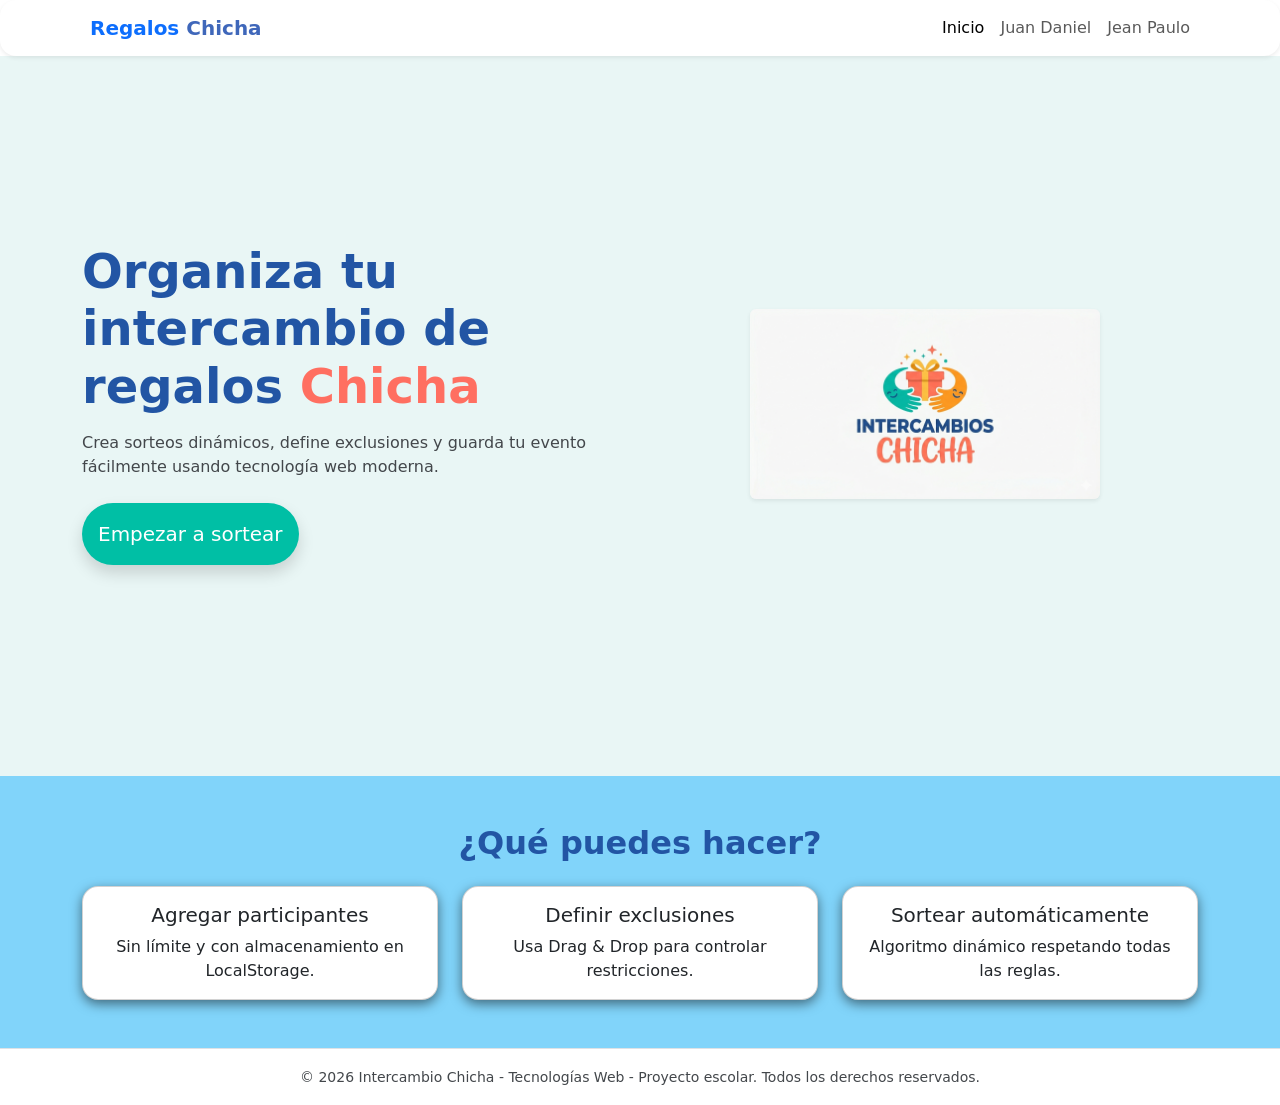
<file: index.html>
<!DOCTYPE html>
<html lang="es">
<head>
    <meta charset="UTF-8">
    <meta name="viewport" content="width=device-width, initial-scale=1.0">
    <title>Sorteo</title>

    <link href="https://cdn.jsdelivr.net/npm/bootstrap@5.3.8/dist/css/bootstrap.min.css" rel="stylesheet" integrity="sha384-sRIl4kxILFvY47J16cr9ZwB07vP4J8+LH7qKQnuqkuIAvNWLzeN8tE5YBujZqJLB" crossorigin="anonymous">
    <link rel="stylesheet" href="css/styles.css">
    
</head>
<body>

    <!-- NAVBAR SIMPLE -->
    <nav class="navbar navbar-expand-lg shadow-sm " style="background-color: #ffffff;" data-bs-theme="light">
        <div class="container">
            
            <a class="navbar-brand fw-bold text-primary" href="index.html">
            <i class="me-2"></i>Regalos <span class="text-primary-chicha">Chicha</span>
            </a>

            <!-- Boton para colapsar en pantallas pequeñas -->
            <button class="navbar-toggler" type="button" data-bs-toggle="collapse" data-bs-target="#navMenu" aria-controls="navMenu"  aria-label="Toggle navigation">
            <span class="navbar-toggler-icon"></span>
            </button>

            <!-- Menú -->
            <div id="navMenu" class="collapse navbar-collapse">
            <ul class="navbar-nav ms-auto mb-2 mb-lg-0">
                <li class="nav-item">
                <a class="nav-link active" href="index.html">Inicio</a>
                </li>
                <li class="nav-item">
                <a class="nav-link" href="https://www.instagram.com/juandani_05?igsh=aWF1aGltZnV2aXcx">Juan Daniel</a>
                </li>
                <li class="nav-item">
                <a class="nav-link" href="https://www.instagram.com/j.ean_pts?igsh=aXpvYmJwNHlqMHgw">Jean Paulo</a>
                </li>
            </ul>
            </div>
        </div>
    </nav>

    <!-- HERO SECTION -->
    <section class="hero-section d-flex align-items-center">
        <div class="container">
            <div class="row align-items-center">

                <!-- TEXTO -->
                <div class="col-12 col-md-6 text-center text-md-start mb-4 mb-md-0">

                    <h1 class="display-5 fw-bold text-primary-custom mb-3">
                        Organiza tu intercambio de regalos 
                        <span class="text-coral">Chicha</span>
                    </h1>

                    <p class="text-secondary-custom mb-4">
                        Crea sorteos dinámicos, define exclusiones y guarda tu evento fácilmente 
                        usando tecnología web moderna.
                    </p>

                    <a href="captura.html" 
                    class="btn btn-cta btn-lg  py-3 rounded-pill shadow mb-4 ">
                        Empezar a sortear
                    </a>
                    

                </div>
                <br>
                <br>
                <!-- IMAGEN -->
                <div class="col-12 col-md-6 text-center mb-4">

                    <!-- Imagen responsive según Bootstrap docs -->
                    <img src="assets/imgs/logo.png" 
                         class="img-fluid rounded shadow-sm"
                         alt="Logo Intercambio"
                         style="max-width: 350px;">

                </div>

            </div>
        </div>
    </section>

    <!-- SECCIÓN INFORMATIVA SIMPLE -->
    <section class="py-5 bg-light-custom">
        <div class="container text-center">

            <h2 class="fw-bold text-primary-custom mb-4">
                ¿Qué puedes hacer?
            </h2>

            <div class="row g-4">
            <div class="col-12 col-sm-6 col-lg-4">
                <div class="card">
                    <div class="card-body">
                        <h5 class="card-title">Agregar participantes</h5>
                        <p class="card-text">Sin límite y con almacenamiento en LocalStorage.</p>
                    </div>
                </div>
            </div>

            <div class="col-12 col-sm-6 col-lg-4">
                <div class="card">
                <div class="card-body">
                    <h5 class="card-title">Definir exclusiones</h5>
                    <p class="card-text">Usa Drag & Drop para controlar restricciones.</p>
                </div>
                </div>
            </div>

            <div class="col-12 col-sm-6 col-lg-4">
                <div class="card">
                <div class="card-body">
                    <h5 class="card-title">Sortear automáticamente</h5>
                    <p class="card-text">Algoritmo dinámico respetando todas las reglas.</p>
                </div>
                </div>
            </div>
            </div>

        </div>
    </section>

    <footer class="text-center py-3 border-top bg-white">
        <small class="text-secondary-custom">
            © 2026 Intercambio Chicha - Tecnologías Web - Proyecto escolar. Todos los derechos reservados.
        </small>
    </footer>

    <script src="https://cdn.jsdelivr.net/npm/bootstrap@5.3.8/dist/js/bootstrap.bundle.min.js"></script>
    
    <script src="js/app.js"></script>
</body>
</html>
</file>
<file: css/styles.css>
.card {
    background-color: white;
}

.text-primary-custom {
    color: #2255A4;
}

.text-coral {
    color: #FF6F61;
}

.text-secondary-custom {
    color: #43474b; 
}

.body{
    background-color: #81D4FA;
}
.bg-light-custom {
    background-color: #81D4FA;
}


.hero-section {
    min-height: 80vh;
    background-color: #e9f6f5; 
}


.btn-cta {
    background-color: #00BFA5;
    color: #FFFFFF;
    border: none;
    transition: all 0.3s ease;
}

.btn-cta:hover {
    background-color: #00a896; 
    transform: translateY(-2px);
}


.card,
.shadow-sm {
    border-radius: 1rem;
    box-shadow:  rgba(0, 0, 0, 0.5) 0px 4px 12px;

}


/*Paleta de colores de "Pidiendo datos"*/

.bg-pastel-blue { 
    background-color:  #d9eef2; 
}
.text-primary-chicha { 
    color: #3f67ba; ; 
    font-weight: bold; 
}
.btn-mint { 
    background-color:  #00c0a5; ; 
    border: none; 
    font-weight: bold; 
    border-radius: 50px; 
}

.btn-mint:hover { 
    background-color: #037465; 
}
.rounded-4 { 
    border-radius: 1.5rem; 
}

.btn-outline-primary-chicha {
    border-color:  #18b4e8;;
    color:  #3f67ba;;
    border-radius: 50px;
    border: 2px solid;
}
.btn-outline-primary-chicha.btn-budget:hover {
    background-color:  #18b4e8;;
    color: white;
}

.btn-outline-primary-chicha.active {
    background-color:  #3f67ba;;
    color: white;
}

#participantesSorteo .active{
    background-color:#00BFA5;
    color:white;
    transform:scale(1.05);
    transition:0.2s;
}

#resultadoSorteo .card{
    border-left:6px solid #FFD54F;
}

/* =========================
   PARTICIPANTES (DRAG)
   ========================= */

#listaDrag li{
cursor: grab;
transition: all .2s ease;
border-radius: 8px;
margin-bottom: 6px;
border: 1px solid #E0E0E0;
display:flex;
justify-content:space-between;
align-items:center;
font-weight:500;
}

/* efecto hover */

#listaDrag li:hover{
background:#E3F2FD;
transform:scale(1.02);
box-shadow:0 4px 8px rgba(0,0,0,0.08);
}

/* icono visual de arrastrar */

#listaDrag li::after{
content:"⇄";
font-size:18px;
opacity:.4;
}

/* cuando se arrastra */

#listaDrag li:active{
cursor: grabbing;
background:#81D4FA;
color:#0d3b66;
}


/* =========================
   EXCLUSIONES
   ========================= */

#listaExclusionesUI li{
border-radius:8px;
border-left:5px solid #FF6F61;
background:#FFF5F4;
margin-bottom:6px;
font-weight:500;
transition:all .2s ease;
}

/* animación cuando aparece */

#listaExclusionesUI li{
animation:aparecer .25s ease;
}

@keyframes aparecer{
0%{
opacity:0;
transform:translateY(5px);
}
100%{
opacity:1;
transform:translateY(0);
}
}


/* =========================
   CONTENEDORES
   ========================= */

#listaDrag{
background:#F8FBFF;
padding:10px;
border-radius:10px;
border:2px dashed #81D4FA;
min-height:120px;
}

#listaExclusionesUI{
background:#FFF9F8;
padding:10px;
border-radius:10px;
border:2px dashed #FFB4AE;
min-height:120px;
}
</file>
